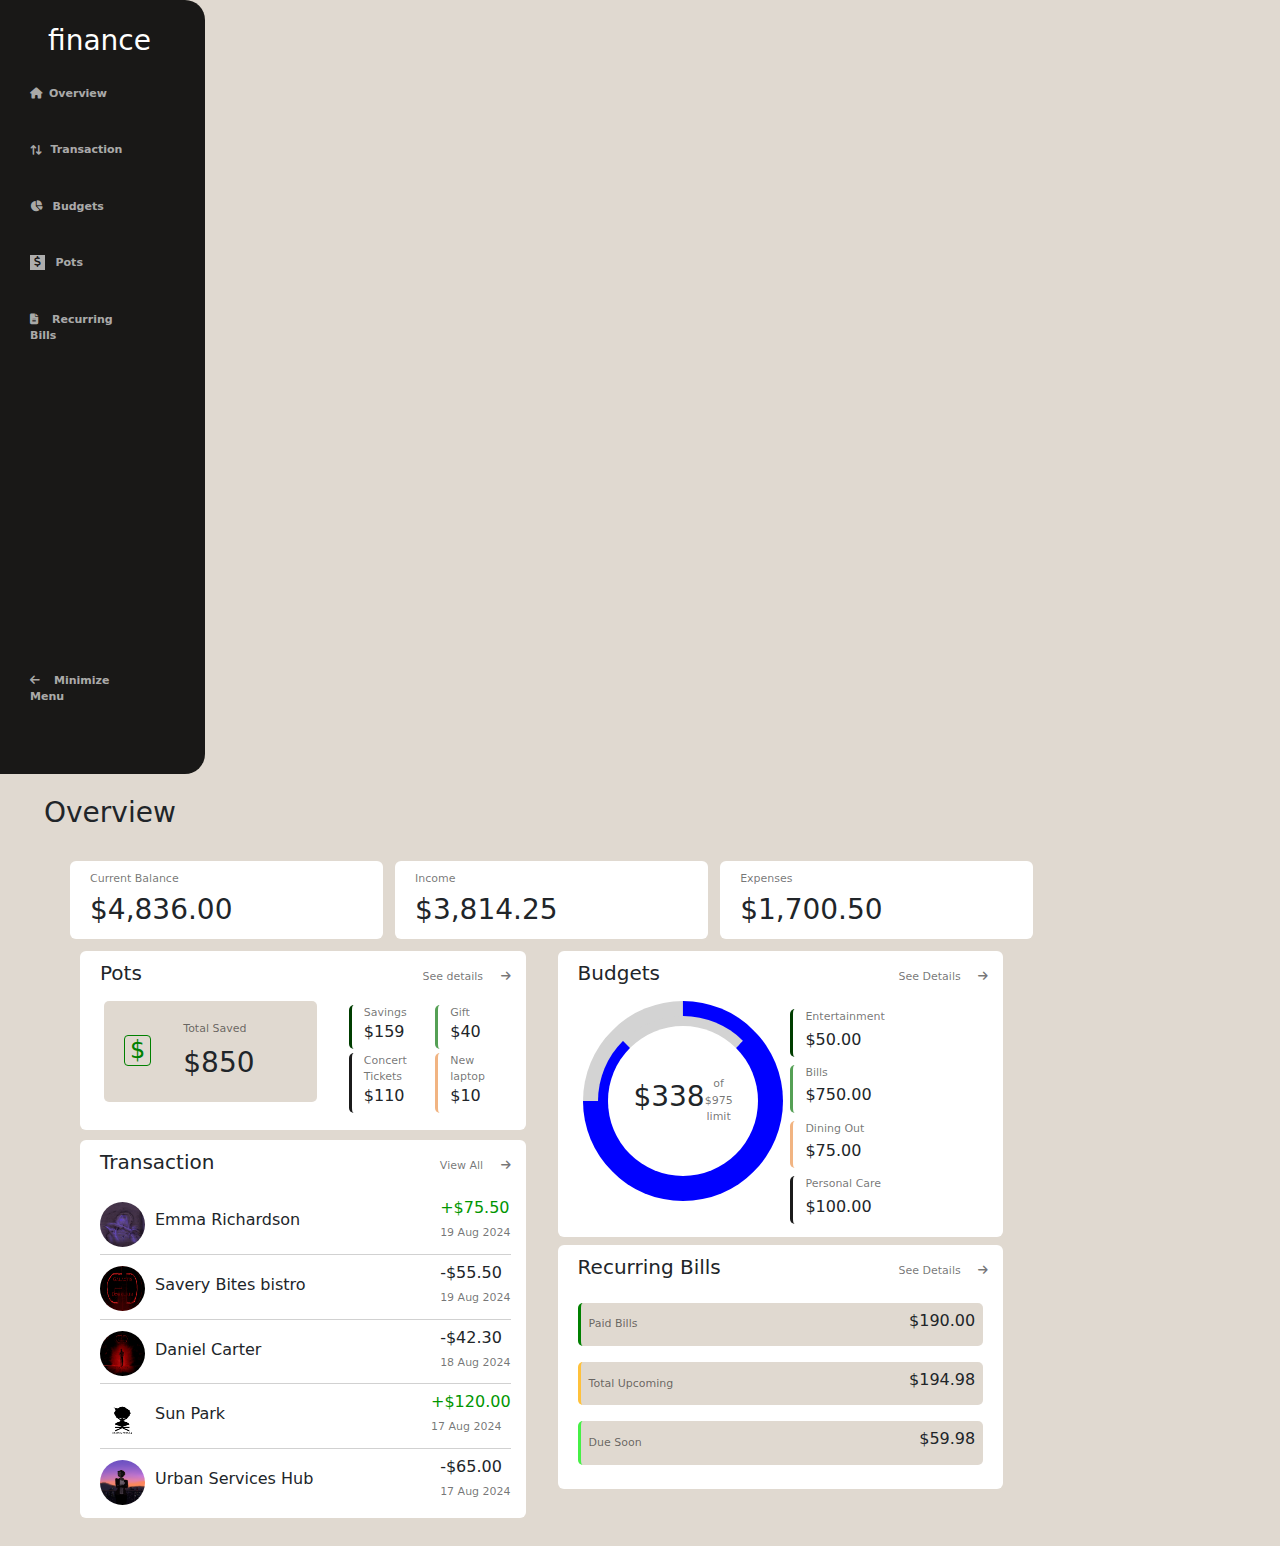
<file: index.html>
<!DOCTYPE html>
    <html lang="en">

    <head>
        <meta charset="UTF-8">
        <meta name="viewport" content="width=device-width, initial-scale=1.0">
        <title>Dash Board</title>

        <link href="https://cdn.jsdelivr.net/npm/bootstrap@5.3.3/dist/css/bootstrap.min.css" rel="stylesheet">

        <link href="https://cdnjs.cloudflare.com/ajax/libs/font-awesome/6.6.0/css/all.min.css" rel="stylesheet">

        <link rel="stylesheet" href="fao2.css">
    </head>

    <body>
        
        <section class="row flex-column flex-md-row">
            <div class="finance col-12 col-md-2 d-flex flex-column pt-4 order-2 order-md-1">

                <div class="cards">
                    <article class="fin h3 text-white mx-5">finance</article>

                    <article class="fcards"><i class="fa fa-home"></i>&nbsp;&nbsp;<strong>Overview</strong></article>

                    <article class="fcards"><i class="fa fa-exchange"></i>&nbsp;&nbsp;&nbsp;<strong>Transaction</strong></article>

                    <article class="fcards"><i class="fa fa-pie-chart"></i>&nbsp;&nbsp;&nbsp;<strong>Budgets</strong></article>

                    <article class="fcards"><i class="fa fa-usd"></i>&nbsp;&nbsp;&nbsp;<strong>Pots</strong></article>

                    <article class="fcards"><i class="fa fa-file-text"></i>&nbsp;&nbsp;&nbsp;&nbsp;<strong>Recurring Bills</strong></article>
                </div>

                <div class="cards">
                    <article class="fcards"><i class="fa fa-arrow-left"></i>&nbsp;&nbsp;&nbsp;&nbsp;<strong>Minimize Menu</strong></article>
                </div>
                    
            </div>

            <div class="overview order-1">
                <article class="h3">Overview</article>

                <div class="temp row flex-column flex-md-row">
                    <div class="row g-1">
                        <div class="col">
                            <div class="currentb card">
                                <article class="moan">Current Balance</article>

                                <article class="h3">$4,836.00</article>
                            </div>
                        </div>

                        <div class="col">
                            <div class="currentb card">
                                <article class="moan">Income </article>

                                <article class="h3">$3,814.25</article>
                            </div>
                        </div>
                        
                        <div class="col">
                            <div class="currentb card">
                                <article class="moan">Expenses </article>

                                <article class="h3">$1,700.50</article>
                            </div>
                        </div>
                    </div>

                    <div class="row">
                        <div class="col my-1">
                            <div class="pots card my-1">
                                <div class="bull">
                                    <article class="h5">Pots</article>

                                    <article>See details &nbsp;&nbsp;&nbsp;&nbsp;<i class="fa fa-arrow-right"></i></article>
                                </div>
                                
                                <div class="saved row my-2">
                                    <div class="goose col mx-3">
                                        <article class="usd h4">$</article>

                                        <div>
                                            <article class="pb-2">Total Saved</article>
                                            <article class="h3">$850</article>
                                        </div>
                                    </div>

                                    <div class="fish col">
                                        <div class="row m-1">
                                            <div class="tilapia col">
                                                <article>Savings</article>
                                                <article class="h6">$159</article>
                                            </div>

                                            <div class="angle col">
                                                <article>Gift</article>
                                                <article class="h6">$40</article>
                                            </div>
                                        </div>

                                        <div class="row m-1">
                                            <div class="clown col">
                                                <article>Concert Tickets</article>
                                                <article class="h6">$110</article>
                                            </div>

                                            <div class="cat col">
                                                <article>New laptop</article>
                                                <article class="h6">$10</article>
                                            </div>
                                        </div>
                                    </div>
                                </div>
                            </div>

                            <div class="transaction card">
                                <div class="bull pb-2">
                                    <article class="h5">Transaction</article>
                                    <article>View All &nbsp;&nbsp;&nbsp;&nbsp;<i class="fa fa-arrow-right"></i></article>
                                </div>

                                <div class="billnames">
                                    <div class="bull pb-1 pt-2" style="border-bottom: 1px solid rgba(122, 122, 122, 0.349);">
                                        <div class="bn">
                                            <img src="Cass.png" alt="">
                                            <article class="h6">Emma Richardson</article>
                                        </div>

                                        <div class="billcd">
                                            <article class="h6 plus">+$75.50</article>
                                            <article class="date pb-2">19 Aug 2024</article>
                                        </div>
                                    </div>

                                    <div class="bull pb-1 pt-2" style="border-bottom: 1px solid rgba(122, 122, 122, 0.349);">
                                        <div class="bn">
                                            <img src="G.D logo.png" alt="">
                                            <article class="h6">Savery Bites bistro</article>
                                        </div>

                                        <div class="billcd">
                                            <article class="h6 minus">-$55.50</article>
                                            <article class="date pb-2">19 Aug 2024</article>
                                        </div>
                                    </div>

                                    <div class="bull pb-1 pt-2" style="border-bottom: 1px solid rgba(122, 122, 122, 0.349);">
                                        <div class="bn">
                                            <img src="Galactis Dobelium.png" alt="">
                                            <article class="h6">Daniel Carter</article>
                                        </div>

                                        <div class="billcd">
                                            <article class="h6 minus">-$42.30</article>
                                            <article class="date pb-2">18 Aug 2024</article>
                                        </div>
                                    </div>

                                    <div class="bull pb-1 pt-2" style="border-bottom: 1px solid rgba(122, 122, 122, 0.349);">
                                        <div class="bn">
                                            <img src="Kenton Logo 1.png" alt="">
                                            <article class="h6">Sun Park</article>
                                        </div>

                                        <div class="billcd">
                                            <article class="h6 plus">+$120.00</article>
                                            <article class="date pb-2">17 Aug 2024</article>
                                        </div>
                                    </div>

                                    <div class="bull pb-1 pt-2">
                                        <div class="bn">
                                            <img src="Backgrund Art-Sunset City png.png" alt="">
                                            <article class="h6">Urban Services Hub</article>
                                        </div>

                                        <div class="billcd">
                                            <article class="h6 minus">-$65.00</article>
                                            <article class="date pb-2">17 Aug 2024</article>
                                        </div>
                                    </div>
                                </div>
                            </div>
                        </div>

                        <div class="col">
                            <div class="budgets card my-2">
                                <div class="bull pb-2">
                                    <article class="h5">Budgets</article>
                                    <article>See Details &nbsp;&nbsp;&nbsp;&nbsp;<i class="fa fa-arrow-right"></i></article>
                                </div>

                                <div class="budget row">
                                    <div class="col col-sm-6">
                                        <div class="circhart">
                                            <div class="incirchart">
                                                <article class="monchart h3">$338</article>
                                                <article style="font-weight: 400;">of $975 limit</article>
                                            </div>
                                        </div>
                                    </div>

                                    <div class="col">
                                        <div class="tilapia row my-2">
                                            <article class="pb-1">Entertainment</article>
                                            <article class="h6">$50.00</article>
                                        </div>

                                        <div class="angle row my-2">
                                            <article class="pb-1">Bills</article>
                                            <article class="h6">$750.00</article>
                                        </div>
                                    
                                        <div class="cat row my-2">
                                            <article class="pb-1">Dining Out</article>
                                            <article class="h6">$75.00</article>
                                        </div>

                                        <div class="clown row my-2">
                                            <article class="pb-1">Personal Care</article>
                                            <article class="h6">$100.00</article>
                                        </div>
                                    </div>
                                </div>
                            </div>

                            <div class="r-bills card pb-3 my-2">
                                <div class="bull pb-2">
                                    <article class="h5">Recurring Bills</article>
                                    <article>See Details &nbsp;&nbsp;&nbsp;&nbsp;<i class="fa fa-arrow-right"></i></article>
                                </div>

                                <div class="bil list1 p-2 my-2">
                                    <article>Paid Bills</article>
                                    <article class="h6">$190.00</article>
                                </div>

                                <div class="bil list2 p-2 my-2">
                                    <article>Total Upcoming</article>
                                    <article class="h6">$194.98</article>
                                </div>

                                <div class="bil list3 p-2 my-2">
                                    <article>Due Soon</article>
                                    <article class="h6">$59.98</article>
                                </div>
                            </div>
                        </div>

                    </div>
                    
                </div>
            </div>
        </section>

            

        
            
    </body>
</html>
</file>
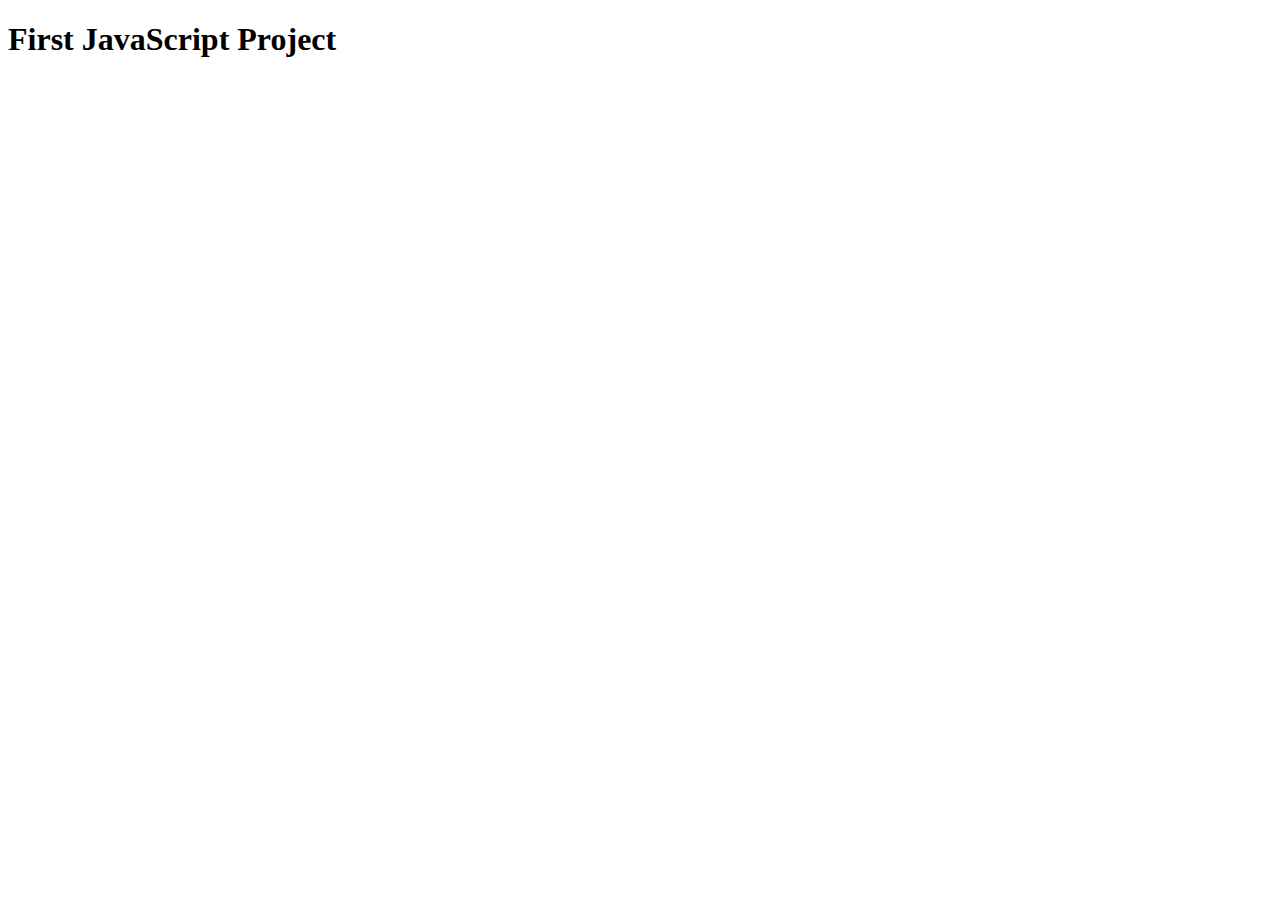
<file: firstjavascript.html>
<!DOCTYPE html>
<html lang="en">
<head>
    <meta charset="UTF-8">
    <meta name="viewport" content="width=device-width, initial-scale=1.0">
    <title>First JavaScript Project</title>
    
</head>
<body>
    <h1>First JavaScript Project</h1>

    <p id="guru"></p>



    
    <p id="names"></p>    

    <p id="demo"></p>

    <p id="alpha"></p>

    <script src="myScript.js"></script>
</body>
</html>
</file>
<file: fao2.css>
body{
    margin: 0;
    padding: 0;
    background-color: rgba(194, 180, 163, 0.507);
    /* overflow-x: hidden; */

}

.body{
    display: flex;
    align-items:top ;
}

img{
    width: 45px;
    border-radius: 50%;
    height: 45px;
    margin-right: 10px;
}

article{
    color: rgba(0, 0, 0, 0.555);
    font-size: 11px;
}

.finance{
    background-color: rgba(0, 0, 0, 0.89);
    border-bottom-right-radius: 20px;
    border-top-right-radius: 20px;
    /* width: 15%; */
}

.fa-exchange{
    transform: rotate(90deg);
}

.fcards{
    padding-left: 30px;
    padding-right: 50px;
    padding-top: 20px;
    padding-bottom: 20px;
    border-top-right-radius: 6px;
    border-bottom-right-radius: 6px;
    margin-right: 10px;
    color: rgba(245, 245, 245, 0.678);
    transition: all ease 0.2s;
}

.cards:nth-child(1){
    margin-bottom: 18rem;
}

.cards:nth-child(2){
    margin-bottom: 3rem;
}

.fcards:hover{
    color: rgb(0, 138, 85);
    background-color: whitesmoke;
    transform: translateY(-5px);
}

.fa-usd{
    background-color: rgba(245, 245, 245, 0.678);
    color: rgba(0, 0, 0, 0.89);
    padding-top: 2px;
    padding-bottom: 2px;
    padding-left: 4px;
    padding-right: 4px;
}

.overview{
    margin-top: 22px;
    margin-left: 44px;
    width: 80%;
}

.temp{
    margin: 20px;
}

.card{
    border: none;
    padding-bottom: 5px;
    padding-left: 20px;
    padding-top: 10px;
    margin: 4px;
    transition: all ease 0.2s;
}

.card:hover{
    background-color: black;
    transform: translateY(-5px);
    article{color: rgba(255, 255, 255, 0.678); }
    .h3{color: white;}
    .h5{color: white;}
    .h6{color: white;}
    .usd{color: rgb(0, 247, 0); border-color: rgb(0, 247, 0);}
    .plus{color: rgb(0, 252, 0);}
}

.currentb{
    padding-right: 100px;
}

.moan{
    margin-bottom: 5px;
}

/* .saved{
    display: flex;
    align-items: center;
} */

.bull{
    display: flex;
    justify-content: space-between;
    margin-right: 15px;
    align-items: center;
}

.goose{
    display: flex;
    /* justify-content: space-between; */
    align-items: center;
    background-color: rgba(194, 180, 163, 0.507);
    /* margin-right: 10rem; */
    padding-top: 10px;
    padding-left: 20px;
    padding-bottom: 5px;
    /* padding-right: 10px; */
    border-radius: 5px;
    margin-bottom: 15px;
}

.usd{
    color: green;
    border-radius: 4px;
    border: 1px solid green;
    padding-left: 5px;
    padding-right: 5px;
    margin-right: 2rem;
}

.tilapia{
    border-left: 3px solid rgb(0, 61, 0);
    border-radius: 5px;
}

.angle{
    border-left: 3px solid rgb(85, 160, 85);
    border-radius: 5px;
}

.clown{
    border-left: 3px solid rgb(27, 27, 27);
    border-radius: 5px;
}

.cat{
    border-left: 3px solid rgb(241, 180, 130);
    border-radius: 5px;
}

.transaction{
    margin-top: 10px;
}

.plus{
    color: rgb(1, 150, 1);
}

.bn{
    display: flex;
    align-items: center;
}

/* .budget{
    display: flex;
    justify-content: space-between;
    align-items: center;
} */

.circhart{
    position: relative;
    width: 200px;
    height: 200px;
    border-radius: 50%;
    /* background-color: conic-gradient(
        rgb(0, 61, 0) 0% 5%,
        rgb(85, 160, 85) 5% 75%,
        rgb(241, 180, 130) 75% 10%,
        rgb(27, 27, 27) 10% 10%,
    ); */
    border: 20px solid lightgrey;
    border-right: 20px solid blue;
    border-left: 20px solid blue;
    border-bottom: 20px solid blue;
    display: flex;
    justify-content: center;
    align-items: center;
    margin-left: 5px;
    transform: rotate(-45deg);
}

.incirchart{
    width: 170px;
    height: 170px;
    border-radius: 50%;
    border: 10px solid lightgrey;
    border-right: 10px solid blue;
    border-left: 10px solid blue;
    border-bottom: 10px solid blue;
    display: flex;
    justify-content: center;
    text-align: center;
    align-items: center;
    padding: 40px;
    transform: rotate(45deg);
}

.bil{
    display: flex;
    justify-content: space-between;
    align-items: center;
    margin-right: 20px;
    background-color: rgba(194, 180, 163, 0.507);
    border-radius: 5px;
}

.list1{
    border-left: 3px solid green;
}

.list2{
    border-left: 3px solid rgb(255, 193, 59);
}

.list3{
    border-left: 3px solid rgb(70, 240, 70);
}

@media (max-width: 1000px) {
.finance{
    background-color: rgba(0, 0, 0, 0.89);
    border-bottom-right-radius: 20px;
    border-top-right-radius: 20px;
    /* transform: rotate(-90deg); */
    /* width: 15%; */
}

strong{
    display: none;
}

.fin{
    display: none;
}

.fa-exchange{
    transform: rotate(90deg);
}

/* .fbody{
    transform: rotate(-90deg);
} */

.fcards{
    padding-left: 30px;
    padding-right: 50px;
    padding-top: 20px;
    padding-bottom: 20px;
    border-top-right-radius: 6px;
    border-bottom-right-radius: 6px;
    margin-right: 10px;
    color: rgba(245, 245, 245, 0.678);
    transition: all ease 0.2s;
}

.cards:nth-child(1){
    margin-bottom: 0rem;
}

.cards:nth-child(2){
    display: none;
    margin-bottom: 0rem;
}

.fcards:hover{
    color: rgb(0, 138, 85);
    background-color: whitesmoke;
    transform: translateY(-5px);
}

.fa-usd{
    background-color: rgba(245, 245, 245, 0.678);
    color: rgba(0, 0, 0, 0.89);
    padding-top: 2px;
    padding-bottom: 2px;
    padding-left: 4px;
    padding-right: 4px;
}

.flex-column{
    flex-direction: row!important;
    display: flex; 
    flex-wrap: wrap;
}

/* i{
    transform: rotate(90deg);
} */
}
</file>
